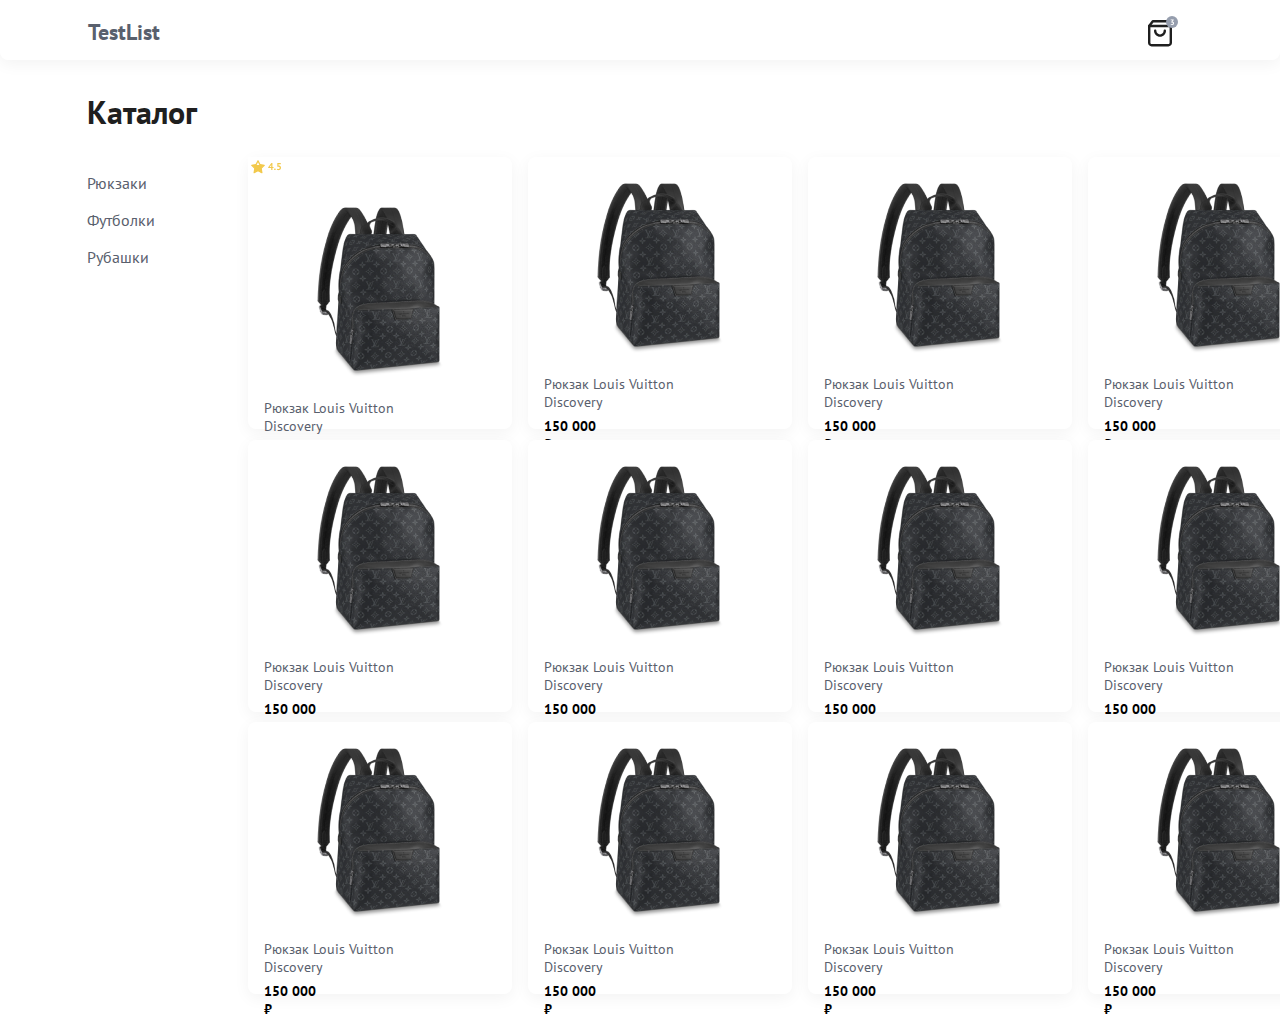
<file: index.html>
<!DOCTYPE html>
<html lang="ru">
  <head>
    <meta charset="UTF-8" />
    <meta http-equiv="X-UA-Compatible" content="IE=edge" />
    <meta name="viewport" content="width=device-width, initial-scale=1.0" />
    <link rel="stylesheet" href="./styles/main.css" />
    <link
      href="https://fonts.googleapis.com/css2?family=PT+Sans:wght@400;700&display=swap"
      rel="stylesheet"
    />
    <title>Document</title>
  </head>
  <body>
    <header class="header">
      <div class="header-elements">
        <h1 class="logo">TestList</h1>
        <img class="basket" src="./images/cart.svg" alt="basket" />
      </div>
    </header>

    <main class="catalog">
      <div class="container">
        <div class="catalog-elements">
          <h2 class="text-cotalog">Каталог</h2>
          <ul>
          <li>Рюкзаки</li>
          <li>Футболки</li>
          <li>Рубашки</li>
        </ul>
      </div>
          <!--Карточки товаров-->
         <div class="cards-wrapper">
              <div class="card">
                <img class="card-img-like" src="./images/popular.svg" alt="star">
                <img
                class="card-img"
                src="./images/louis-vuitton--M43186_PM2_Front view 1.png"
                alt="backpack"
                />
                <p>Рюкзак Louis Vuitton Discovery</p>
                <h4>150 000 ₽</h4>
              </div>

            <!--Карточки товаров-->
            <div class="card">
              <img
                class="card-img"
                src="./images/louis-vuitton--M43186_PM2_Front view 1.png"
                alt="backpack"
              />
              <p>Рюкзак Louis Vuitton Discovery</p>
              <h4>150 000 ₽</h4>
            </div>
            <!--Карточки товаров-->
            <div class="card">
              <img
                class="card-img"
                src="./images/louis-vuitton--M43186_PM2_Front view 1.png"
                alt="backpack"
              />
              <p>Рюкзак Louis Vuitton Discovery</p>
              <h4>150 000 ₽</h4>
            </div>
            <!--Карточки товаров-->
            <div class="card">
              <img
                class="card-img"
                src="./images/louis-vuitton--M43186_PM2_Front view 1.png"
                alt="backpack"
              />
              <p>Рюкзак Louis Vuitton Discovery</p>
              <h4>150 000 ₽</h4>
            </div>
            <!--Карточки товаров-->
            <div class="card">
              <img
                class="card-img"
                src="./images/louis-vuitton--M43186_PM2_Front view 1.png"
                alt="backpack"
              />
              <p>Рюкзак Louis Vuitton Discovery</p>
              <h4>150 000 ₽</h4>
            </div>
            <!--Карточки товаров-->
            <div class="card">
              <img
                class="card-img"
                src="./images/louis-vuitton--M43186_PM2_Front view 1.png"
                alt="backpack"
              />
              <p>Рюкзак Louis Vuitton Discovery</p>
              <h4>150 000 ₽</h4>
            </div>
            <!--Карточки товаров-->
            <div class="card">
              <img
                class="card-img"
                src="./images/louis-vuitton--M43186_PM2_Front view 1.png"
                alt="backpack"
              />
              <p>Рюкзак Louis Vuitton Discovery</p>
              <h4>150 000 ₽</h4>
            </div>
            <!--Карточки товаров-->
            <div class="card">
              <img
                class="card-img"
                src="./images/louis-vuitton--M43186_PM2_Front view 1.png"
                alt="backpack"
              />
              <p>Рюкзак Louis Vuitton Discovery</p>
              <h4>150 000 ₽</h4>
            </div>
            <!--Карточки товаров-->
            <div class="card">
              <img
                class="card-img"
                src="./images/louis-vuitton--M43186_PM2_Front view 1.png"
                alt="backpack"
              />
              <p>Рюкзак Louis Vuitton Discovery</p>
              <h4>150 000 ₽</h4>
            </div>
            <!--Карточки товаров-->
            <div class="card">
              <img
                class="card-img"
                src="./images/louis-vuitton--M43186_PM2_Front view 1.png"
                alt="backpack"
              />
              <p>Рюкзак Louis Vuitton Discovery</p>
              <h4>150 000 ₽</h4>
            </div>
            <!--Карточки товаров-->
            <div class="card">
              <img
                class="card-img"
                src="./images/louis-vuitton--M43186_PM2_Front view 1.png"
                alt="backpack"
              />
              <p>Рюкзак Louis Vuitton Discovery</p>
              <h4>150 000 ₽</h4>
            </div>
            <!--Карточки товаров-->
            <div class="card">
              <img
                class="card-img"
                src="./images/louis-vuitton--M43186_PM2_Front view 1.png"
                alt="backpack"
              />
              <p>Рюкзак Louis Vuitton Discovery</p>
              <h4>150 000 ₽</h4>
            </div>
          </div>
        </div>
      </div>

    </main>
  </body>
</html>
</file>
<file: styles/main.css>
body {
  margin: 0;
  font-family: "PT Sans", sans-serif;
}

.none {
  display: none !important;
}

.header {
  background-color: rgb(255, 255, 255);
  max-width: 1440px;
  height: 60px;
  box-shadow: 0px 4px 16px rgba(0, 0, 0, 0.05);
  border-radius: 0px 0px 8px 8px;
}

.header-elements {
  display: flex;
  flex-direction: row;
  justify-content: space-between;
}

.logo {
  margin: 18px auto 20px 88px;
  width: 72px;
  height: 28px;
  left: 88px;
  top: 18px;

  font-weight: 700;
  font-size: 22px;
  line-height: 28px;
  color: #59606d;
}

.basket {
  margin: 16px 102px 17px auto;
  width: 34px;
  height: 33px;
  left: 1304px;
  top: 16px;
}

/* Каталог страницы */

.catalog {
}

.container {
  display: flex;
  max-width: 1440px;
  margin-top: 0px;
  position: absolute;
}

.cards-wrapper {
  width: 1104px;
  height: 848px;
  margin-top: 97px;
  margin-left: 50px;

  display: flex;
  flex-wrap: wrap;
  justify-content: space-between;
}

.card {
  margin: 0;
  max-width: 264px;
  height: 272px;
  background: #ffffff;
  box-shadow: 0px 4px 16px rgba(0, 0, 0, 0.05);
  border-radius: 8px;
}

.card p {
  margin: auto 62px 6px 16px;

  font-weight: 400;
  font-size: 14px;
  line-height: 18px;
  display: flex;
  align-items: flex-end;
  color: #59606d;
}

.card h4 {
  margin: auto 185px 16px 16px;
  font-weight: 700;
  font-size: 14px;
  line-height: 18px;
  display: flex;
  align-items: flex-end;
}

.card-img-like {
  width: 34px;
  height: 20px;
  left: 264px;
  top: 180px;
}

.card-img {
  margin: 18px 60.29px 16px 61px;
}

.catalog-elements {
  margin-top: 32px;
  margin-left: 87px;
  display: flex;
  flex-direction: column;
}

.text-cotalog {
  width: 111px;
  margin: 0;
  margin-bottom: 24px;
  font-weight: 700;
  font-size: 32px;
  line-height: 41px;

  color: #1f1f1f;
}

.catalog-elements p {
  margin: 0;
  margin-bottom: 16px;
  font-weight: 400;
  font-size: 16px;
  line-height: 21px;

  color: #59606d;
}

.catalog-elements li {
  margin-bottom: 16px;
  font-weight: 400;
  font-size: 16px;
  line-height: 21px;
  color: #59606d;
  list-style-type: none;
}

.catalog-elements ul {
  padding: 0;
}
</file>
